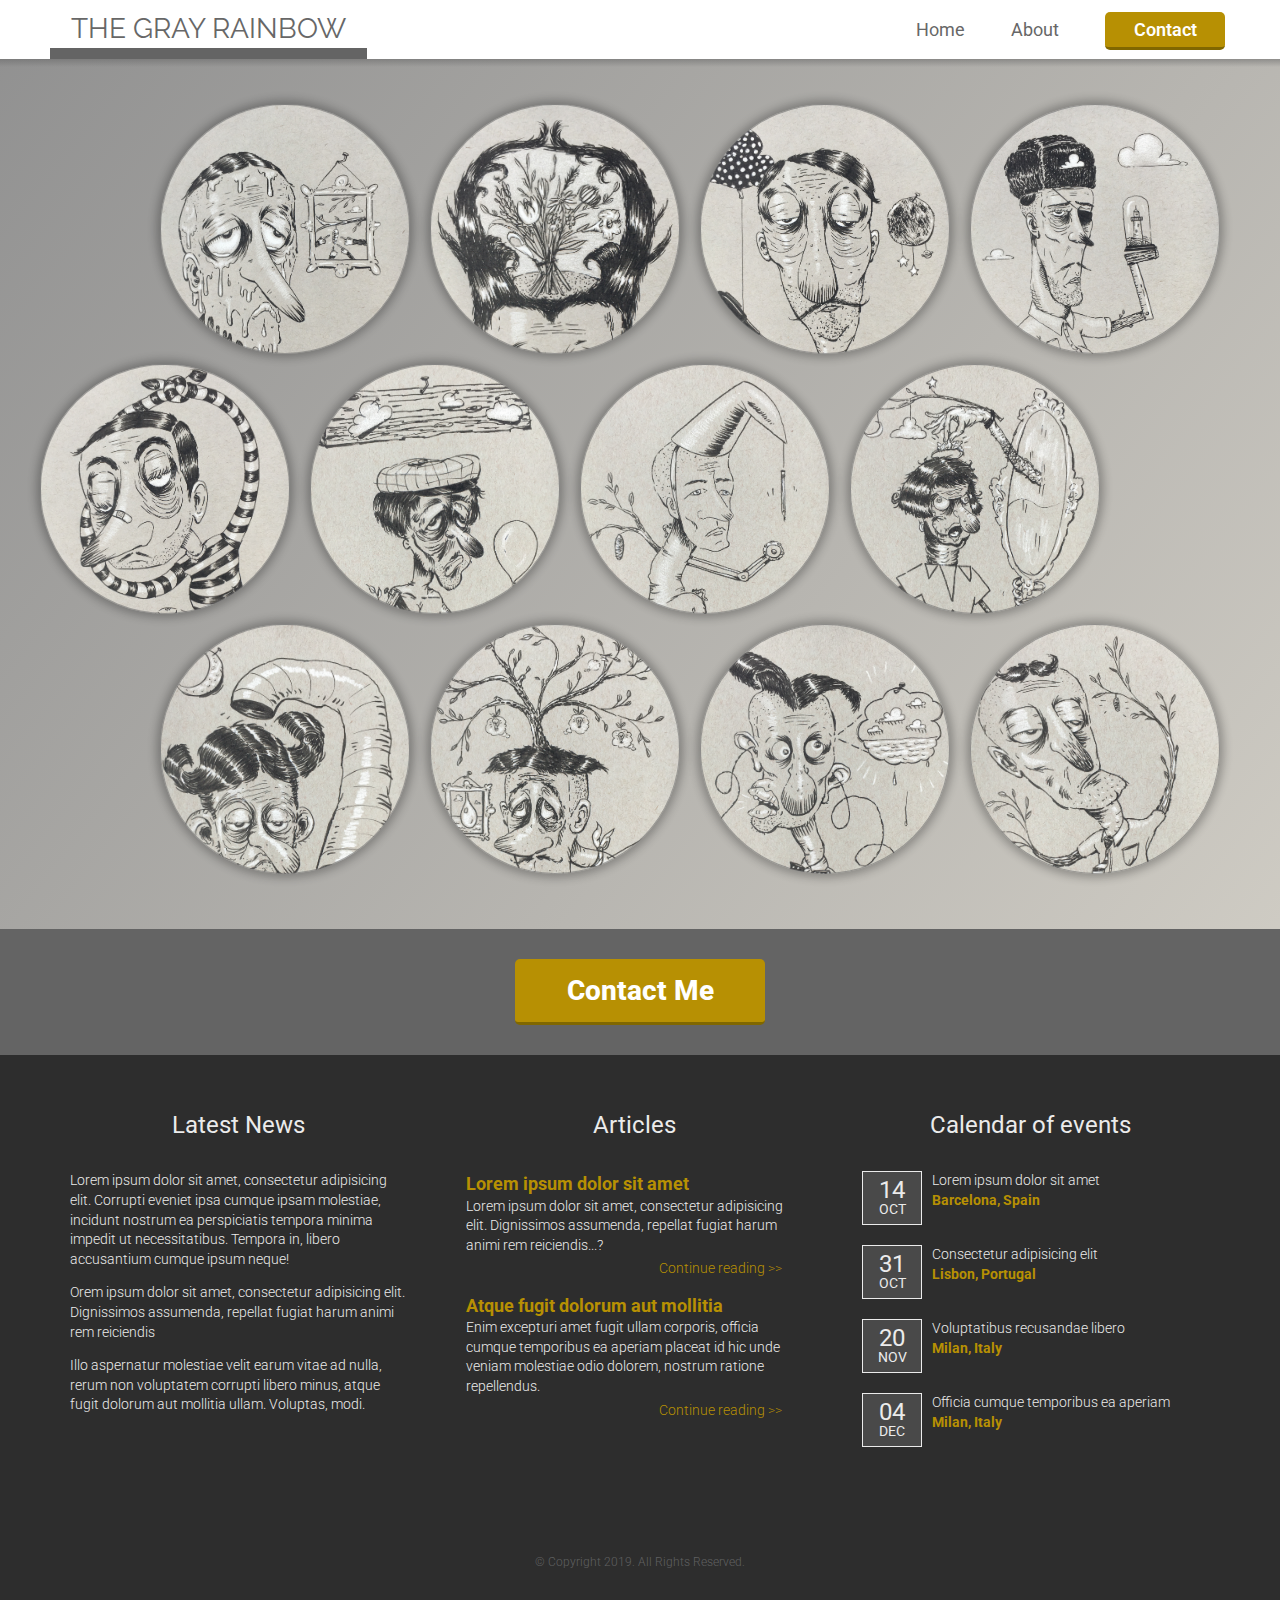
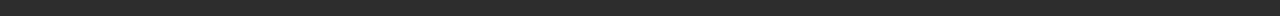
<file: index.html>
<!DOCTYPE html>
<html lang="en">

<head>
	<meta charset="utf-8">
	<meta name="description" content="Portfolio">
	<meta name="viewport" content="width=device-width,initial-scale=1">

	<title>the gray rainbow</title>
	<link href='http://fonts.googleapis.com/css?family=Open+Sans:300italic,300,600,800' rel='stylesheet' type='text/css'>

	<!-- external CSS link -->
	<link rel="stylesheet" href="css/reset.css">
	<link rel="stylesheet" href="css/normalize.css">
	<link rel="stylesheet" href="css/fresco/fresco.css">
	<link rel="stylesheet" href="css/style.css">
</head>

<body>
	<header>
		<!-- <div class="container"> -->
		<div>
			<!-- <img src="images/noun_Glasses_SiteLogo-2.png" class="logo-img" alt="Logo in the shape of a pair of eyeglasses"> -->
			<h1 class="logo"> &nbsp;&nbsp;&nbsp;THE GRAY RAINBOW&nbsp;&nbsp;&nbsp;</h1>
			<nav class="topnav">
				<ul>
					<li><a href="#">Home</a></li>
					<li><a href="about.html">About</a></li>
					<li><a href="contact.html" class="gold button-sm">Contact</a></li>
				</ul>
			</nav>
			<button id="menu">&#9776;</button>
		</div>
	</header>
	<div class="drop-shadow"></div>
	<section id="main">
		<div class="container">
			<section id="thumbnails-1" class="flex align-right">
				<a href="images/img-1.jpg" class="fresco" data-fresco-caption="Image 1" data-fresco-group="gallery">
					<div class="thumbnail margin-right-20px shadow bg-img-1">
						<div class="overlay"></div>
						<div class="overlay2">
							<div class="text">one</div>
						</div>
					</div>
				</a>
				<a href="images/img-2.jpg" class="fresco" data-fresco-caption="Image 2" data-fresco-group="gallery">
					<div class="bg-img-2 thumbnail margin-right-20px shadow ">
						<div class="overlay-reverse"></div>
						<div class="overlay3">
							<div class="text">two</div>
						</div>
					</div>
				</a>
				<a href="images/img-3.jpg" class="fresco" data-fresco-caption="Image 3" data-fresco-group="gallery">
					<div class="thumbnail margin-right-20px shadow bg-img-3">
						<div class="overlay"></div>
						<div class="overlay4">
							<div class="text">three</div>
						</div>
					</div>
				</a>
				<a href="images/img-4.jpg" class="fresco" data-fresco-caption="Image 4" data-fresco-group="gallery">
					<div class="thumbnail margin-right-20px shadow bg-img-4">
						<div class="overlay-reverse"></div>
						<div class="overlay5">
							<div class="text">four</div>
						</div>
					</div>
				</a>
			</section>
			<section id="thumbnails-2" class="flex align-left">
				<a href="images/img-5.jpg" class="fresco" data-fresco-caption="Image 5" data-fresco-group="gallery">
					<div class="thumbnail margin-right-20px shadow bg-img-5">
						<div class="overlay"></div>
						<div class="overlay6">
							<div class="text">five</div>
						</div>
					</div>
				</a>
				<a href="images/img-6.jpg" class="fresco" data-fresco-caption="Image 6" data-fresco-group="gallery">
					<div class="thumbnail margin-right-20px shadow bg-img-6">
						<div class="overlay-reverse"></div>
						<div class="overlay5">
							<div class="text">six</div>
						</div>
					</div>
				</a>
				<a href="images/img-7.jpg" class="fresco" data-fresco-caption="Image 7" data-fresco-group="gallery">
					<div class="thumbnail margin-right-20px shadow bg-img-7">
						<div class="overlay"></div>
						<div class="overlay4">
							<div class="text">seven</div>
						</div>
					</div>
				</a>
				<a href="images/img-8.jpg" class="fresco" data-fresco-caption="Image 8" data-fresco-group="gallery">
					<div class="thumbnail margin-right-20px shadow bg-img-8">
						<div class="overlay-reverse"></div>
						<div class="overlay3">
							<div class="text">eight</div>
						</div>
					</div>
				</a>
			</section>
			<section id="thumbnails-3" class="flex align-right">
				<a href="images/img-9.jpg" class="fresco" data-fresco-caption="Image 9" data-fresco-group="gallery">
					<div class="thumbnail margin-right-20px shadow bg-img-9">
						<div class="overlay"></div>
						<div class="overlay2">
							<div class="text">nine</div>
						</div>
					</div>
				</a>
				<a href="images/img-10.jpg" class="fresco" data-fresco-caption="Image 10" data-fresco-group="gallery">
					<div class="thumbnail margin-right-20px shadow bg-img-10">
						<div class="overlay-reverse"></div>
						<div class="overlay4">
							<div class="text">ten</div>
						</div>
					</div>
				</a>
				<a href="images/img-11.jpg" class="fresco" data-fresco-caption="Image 11" data-fresco-group="gallery">
					<div class="thumbnail margin-right-20px shadow bg-img-11">
						<div class="overlay"></div>
						<div class="overlay5">
							<div class="text">eleven</div>
						</div>
					</div>
				</a>
				<a href="images/img-12.jpg" class="fresco" data-fresco-caption="Image 12" data-fresco-group="gallery">
					<div class="thumbnail margin-right-20px shadow bg-img-12">
						<div class="overlay-reverse"></div>
						<div class="overlay6">
							<div class="text">twelve</div>
						</div>
					</div>
				</a>
			</section>
			<!--
			-->

		</div>
	</section>

	<aside id="bottom-cta">
		<a class="button gold" href="contact.html">Contact Me</a>
	</aside>
	<footer>
		<div class="container">
			<div>
				<h2>Latest News</h2>
				<p>Lorem ipsum dolor sit amet, consectetur adipisicing elit. Corrupti eveniet ipsa cumque ipsam molestiae, incidunt nostrum ea perspiciatis tempora minima impedit ut necessitatibus. Tempora in, libero accusantium cumque ipsum neque!</p>

				<p>Orem ipsum dolor sit amet, consectetur adipisicing elit. Dignissimos assumenda, repellat fugiat harum animi rem reiciendis</p>
				<p>Illo aspernatur molestiae velit earum vitae ad nulla, rerum non voluptatem corrupti libero minus, atque fugit dolorum aut mollitia ullam. Voluptas, modi.</p>
			</div>
			<div>
				<h2>Articles</h2>
				<p>
					<strong>Lorem ipsum dolor sit amet</strong><br>Lorem ipsum dolor sit amet, consectetur adipisicing elit. Dignissimos assumenda, repellat fugiat harum animi rem reiciendis...?</p>
				<p class="gold-txt">Continue reading >></p>

				<p>
					<strong>Atque fugit dolorum aut mollitia</strong><br>Enim excepturi amet fugit ullam corporis, officia cumque temporibus ea aperiam placeat id hic unde veniam molestiae odio dolorem, nostrum ratione repellendus.</p>
				<p class="gold-txt">Continue reading >></p>
			</div>
			<div>
				<h2>Calendar of events</h2>
				<span class="event">
					<span class="date">
						<span class="day">14</span><br>
						<span class="month">OCT</span>
					</span>
					<span>Lorem ipsum dolor sit amet<br>
						<strong>Barcelona, Spain</strong></span>
				</span>
				<span class="event">
					<span class="date">
						<span class="day">31</span><br>
						<span class="month">OCT</span>
					</span>
					<span>Consectetur adipisicing elit<br>
						<strong>Lisbon, Portugal</strong></span>
				</span>
				<span class="event">
					<span class="date">
						<span class="day">20</span><br>
						<span class="month">NOV</span>
					</span>
					<span>Voluptatibus recusandae libero<br>
						<strong>Milan, Italy</strong></span>
				</span>
				<span class="event">
					<span class="date">
						<span class="day">04</span><br>
						<span class="month">DEC</span>
					</span>
					<span>Officia cumque temporibus ea aperiam<br>
						<strong>Milan, Italy</strong></span>
				</span>

				<br>

			</div>
		</div>

		<div class="copyright">&copy; Copyright 2019. All Rights Reserved.</div>
	</footer>

	<script src="http://ajax.googleapis.com/ajax/libs/jquery/2.1.3/jquery.min.js"></script>
	<!-- <script type="text/javascript" src="http://creativecouple.github.com/jquery-timing/jquery-timing.min.js"></script> -->
	<script src="js/fresco/fresco.js"></script>
	<script src="js/index.js" charset="utf-8"></script>
</body>

</html>
</file>
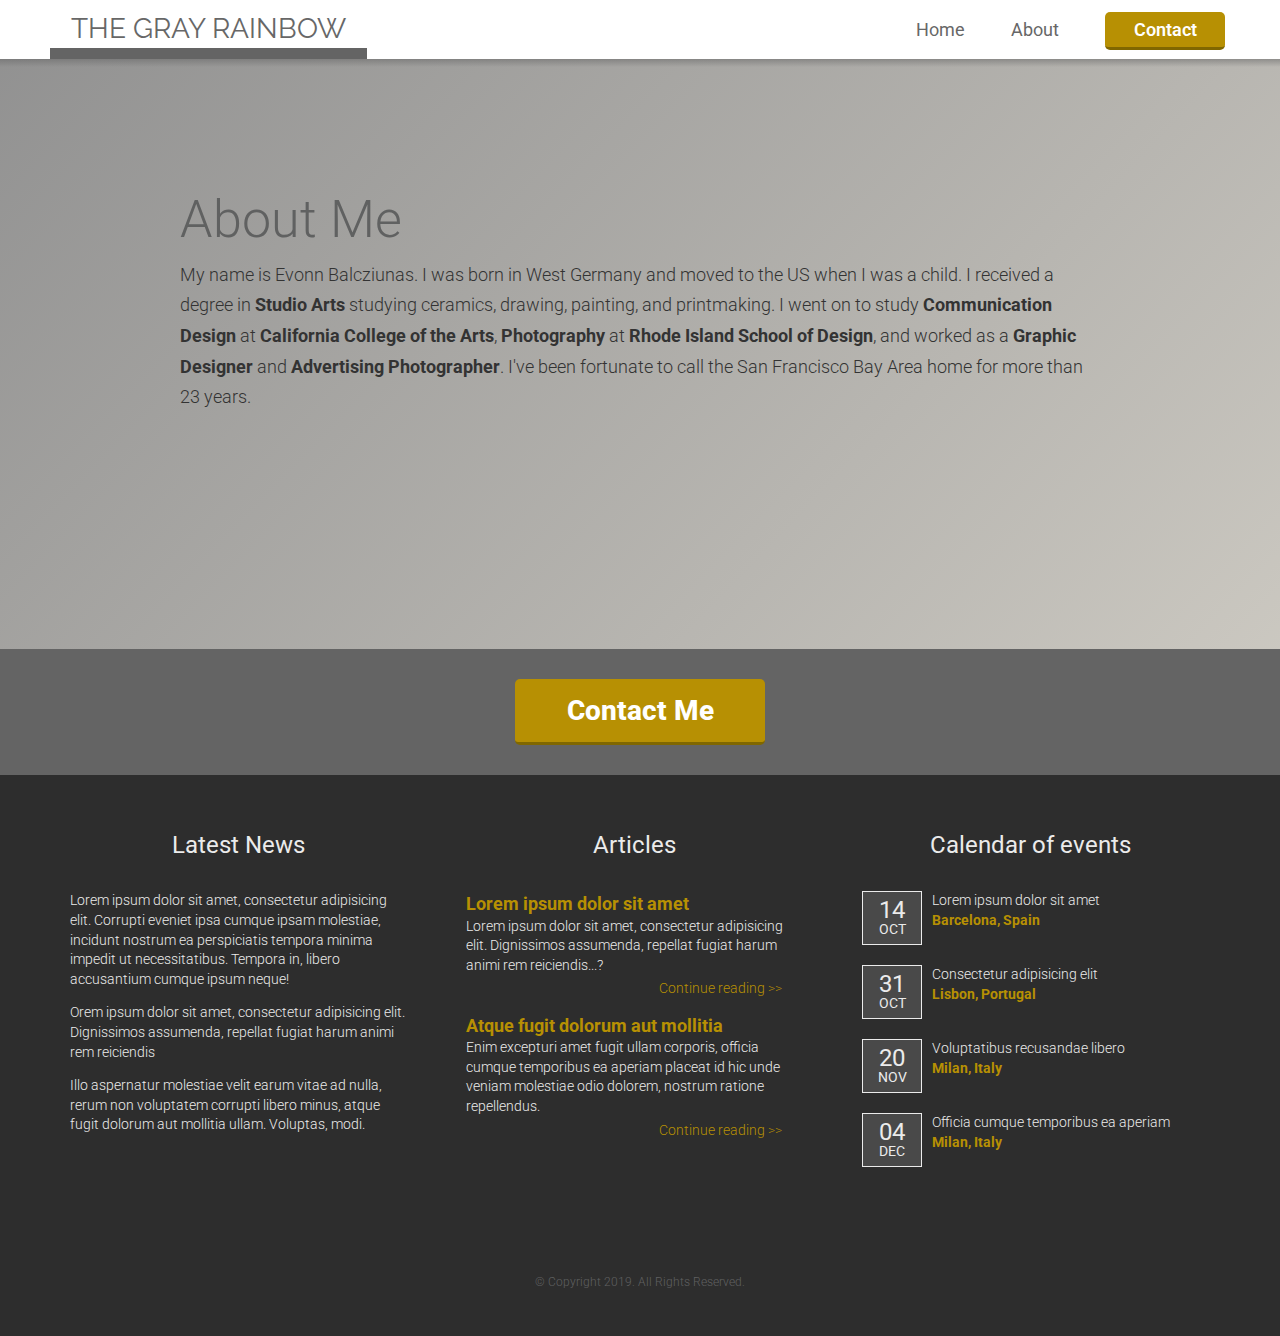
<file: about.html>
<!DOCTYPE html>
<html lang="en">

<head>
	<meta charset="utf-8">
	<meta name="description" content="Portfolio">
	<meta name="viewport" content="width=device-width,initial-scale=1">

	<title>the gray rainbow</title>
	<link href='http://fonts.googleapis.com/css?family=Open+Sans:300italic,300,600,800' rel='stylesheet' type='text/css'>

	<!-- external CSS link -->
	<link rel="stylesheet" href="css/reset.css">
	<link rel="stylesheet" href="css/normalize.css">
	<link rel="stylesheet" href="css/fresco/fresco.css">
	<link rel="stylesheet" href="css/style.css">
</head>

<body>
	<header>
		<!-- <div class="container"> -->
		<div>
			<!-- <img src="images/noun_Glasses_SiteLogo-2.png" class="logo-img" alt="Logo in the shape of a pair of eyeglasses"> -->
			<h1 class="logo"> &nbsp;&nbsp;&nbsp;THE GRAY RAINBOW&nbsp;&nbsp;&nbsp;</h1>
			<nav class="topnav">
				<ul>
					<li><a href="index.html">Home</a></li>
					<li><a href="#">About</a></li>
					<li><a href="contact.html" class="gold button-sm">Contact</a></li>
				</ul>
			</nav>
			<button id="menu">&#9776;</button>
		</div>
	</header>
	<div class="drop-shadow"></div>
	<section id="main">
		<div class="about-container">
			<h1>About Me</h1>
			<div class="about">
				<p>My name is Evonn Balcziunas. I was born in West Germany and moved to the US when I was a child. I received a degree in <strong>Studio Arts</strong> studying ceramics, drawing, painting, and printmaking. I went on to study
					<strong>Communication Design</strong> at <strong>California College of the Arts</strong>, <strong>Photography</strong> at <strong>Rhode Island School of Design</strong>, and worked as a <strong>Graphic Designer</strong> and
					<strong>Advertising
						Photographer</strong>. I've been fortunate to call the San Francisco Bay Area home for more than 23 years.</p>

				<!--<p>Lorem ipsum dolor sit amet, consectetur adipisicing elit. Consectetur minus vitae officia sapiente libero exercitationem, provident quis veniam eum fugit, voluptas, officiis recusandae aut omnis, ipsa doloribus hic.
					Necessitatibus, dolor!</p>

				<p>Lorem ipsum dolor sit amet, consectetur adipisicing elit. Alias perferendis atque voluptatibus dolor maiores, nulla distinctio explicabo quisquam molestias ab modi eligendi. Voluptatibus, repellendus, eligendi? Eius eveniet, officiis
					excepturi expedita.</p>

				<p>Lorem ipsum dolor sit amet, consectetur adipisicing elit. Nisi quibusdam ullam, quam voluptates nihil. Vero ullam, reprehenderit pariatur reiciendis libero minima! Voluptate dolores magnam nesciunt commodi error, ipsum suscipit! Corporis.
				</p> -->
			</div>
		</div>
	</section>

	<aside id="bottom-cta">
		<a class="button gold" href="contact.html">Contact Me</a>
	</aside>
	<footer>
		<div class="container">
			<div>
				<h2>Latest News</h2>
				<p>Lorem ipsum dolor sit amet, consectetur adipisicing elit. Corrupti eveniet ipsa cumque ipsam molestiae, incidunt nostrum ea perspiciatis tempora minima impedit ut necessitatibus. Tempora in, libero accusantium cumque ipsum neque!</p>

				<p>Orem ipsum dolor sit amet, consectetur adipisicing elit. Dignissimos assumenda, repellat fugiat harum animi rem reiciendis</p>
				<p>Illo aspernatur molestiae velit earum vitae ad nulla, rerum non voluptatem corrupti libero minus, atque fugit dolorum aut mollitia ullam. Voluptas, modi.</p>
			</div>
			<div>
				<h2>Articles</h2>
				<p>
					<strong>Lorem ipsum dolor sit amet</strong><br>Lorem ipsum dolor sit amet, consectetur adipisicing elit. Dignissimos assumenda, repellat fugiat harum animi rem reiciendis...?</p>
				<p class="gold-txt">Continue reading >></p>

				<p>
					<strong>Atque fugit dolorum aut mollitia</strong><br>Enim excepturi amet fugit ullam corporis, officia cumque temporibus ea aperiam placeat id hic unde veniam molestiae odio dolorem, nostrum ratione repellendus.</p>
				<p class="gold-txt">Continue reading >></p>
			</div>
			<div>
				<h2>Calendar of events</h2>
				<span class="event">
					<span class="date">
						<span class="day">14</span><br>
						<span class="month">OCT</span>
					</span>
					<span>Lorem ipsum dolor sit amet<br>
						<strong>Barcelona, Spain</strong></span>
				</span>
				<span class="event">
					<span class="date">
						<span class="day">31</span><br>
						<span class="month">OCT</span>
					</span>
					<span>Consectetur adipisicing elit<br>
						<strong>Lisbon, Portugal</strong></span>
				</span>
				<span class="event">
					<span class="date">
						<span class="day">20</span><br>
						<span class="month">NOV</span>
					</span>
					<span>Voluptatibus recusandae libero<br>
						<strong>Milan, Italy</strong></span>
				</span>
				<span class="event">
					<span class="date">
						<span class="day">04</span><br>
						<span class="month">DEC</span>
					</span>
					<span>Officia cumque temporibus ea aperiam<br>
						<strong>Milan, Italy</strong></span>
				</span>

				<br>

			</div>
		</div>

		<div class="copyright">&copy; Copyright 2019. All Rights Reserved.</div>
	</footer>

	<script src="http://ajax.googleapis.com/ajax/libs/jquery/2.1.3/jquery.min.js"></script>
	<script type="text/javascript" src="http://creativecouple.github.com/jquery-timing/jquery-timing.min.js"></script>
	<script src="js/fresco/fresco.js"></script>
	<script src="js/index.js" charset="utf-8"></script>
</body>

</html>
</file>
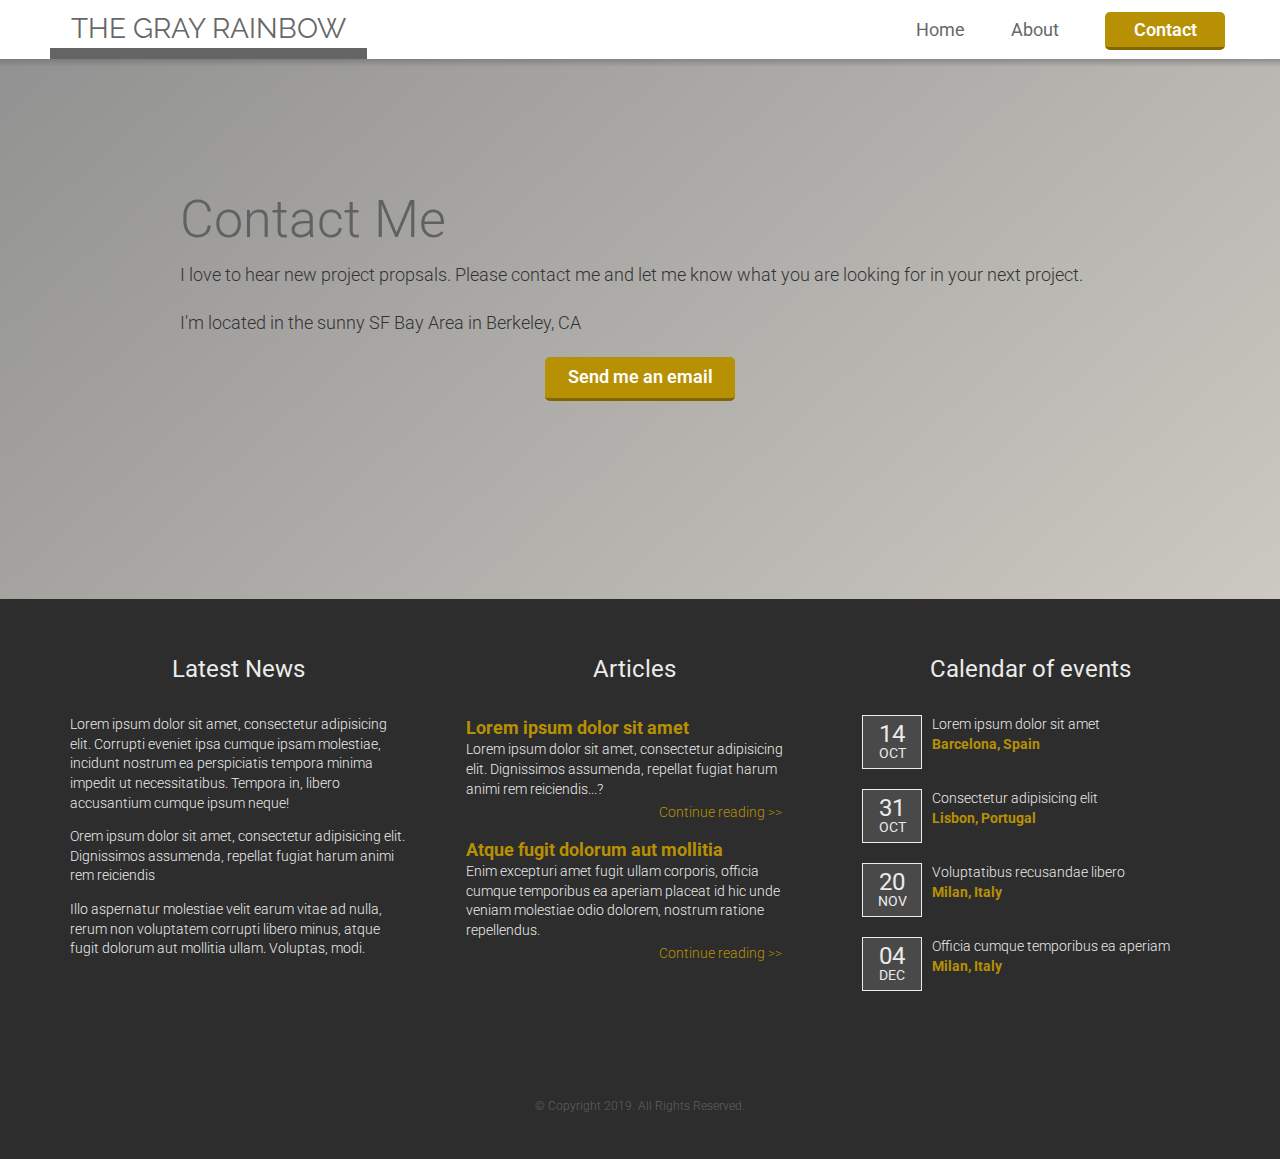
<file: contact.html>
<!DOCTYPE html>
<html lang="en">

<head>
	<meta charset="utf-8">
	<meta name="description" content="Portfolio">
	<meta name="viewport" content="width=device-width,initial-scale=1">

	<title>the gray rainbow</title>
	<link href='http://fonts.googleapis.com/css?family=Open+Sans:300italic,300,600,800' rel='stylesheet' type='text/css'>

	<!-- external CSS link -->
	<link rel="stylesheet" href="css/reset.css">
	<link rel="stylesheet" href="css/normalize.css">
	<link rel="stylesheet" href="css/fresco/fresco.css">
	<link rel="stylesheet" href="css/style.css">
</head>

<body>
	<header>
		<!-- <div class="container"> -->
		<div>
			<!-- <img src="images/noun_Glasses_SiteLogo-2.png" class="logo-img" alt="Logo in the shape of a pair of eyeglasses"> -->
			<h1 class="logo"> &nbsp;&nbsp;&nbsp;THE GRAY RAINBOW&nbsp;&nbsp;&nbsp;</h1>
			<nav class="topnav">
				<ul>
					<li><a href="index.html">Home</a></li>
					<li><a href="about.html">About</a></li>
					<li><a href="#" class="gold button-sm">Contact</a></li>
				</ul>
			</nav>
			<button id="menu">&#9776;</button>
		</div>
	</header>
	<div class="drop-shadow"></div>
	<section id="main">
		<div class="about-container">
			<h1>Contact Me</h1>
			<div class="about">
				<p>I love to hear new project propsals. Please contact me and let me know what you are looking for in your next project.</p>
				<p>I'm located in the sunny SF Bay Area in Berkeley, CA</p>
				<a class="button-sm gold" href="javascript:alert('JavaScript')" onclick="this.href=atob('bWFpbHRvOmlucXVpcmllcyU0MGJhbGN6aXVuYXMuY29t'); return true">Send me an email</a>
				<!-- FORM GOES HERE -->
				<!-- <form name="registration">
					<h1>Contact Me</h1>
					<ul>
						<li class="form-row" id="name"><label for="name">Name:</label>
							<input type="text" name="name" id="name-field" placeholder="John Doe">
						</li>
						<li class="form-row-error" id="name-msg">
							<div></div>
							<div id="name-msg-text"></div>
						</li>
						<li class="form-row">
							<label for="email">Email:</label>
							<input type="email" name="email" id="email-field" placeholder="hello@gmail.com">
						</li>
						<li class="form-row-error" id="email-msg">
							<div></div>
							<div id="email-msg-text"></div>
						</li>
						<li class="form-row">
							<label for="phone">Message:</label>
							<input type="text" name="message" id="msg-field">
						</li>
						<li class=" form-row-error" id="phone-msg">
							<div></div>
							<div id="phone-msg-text"></div>
						</li>
						<input type="submit" id="submit" class="button blue" name="submit-btn" value="Send!">
					</ul>
				</form> -->
			</div>
	</section>
	<!--
	<aside id="bottom-cta">
		<a class="button gold" href="#">Contact Me</a>
	</aside> -->
	<footer>
		<div class="container">
			<div>
				<h2>Latest News</h2>
				<p>Lorem ipsum dolor sit amet, consectetur adipisicing elit. Corrupti eveniet ipsa cumque ipsam molestiae, incidunt nostrum ea perspiciatis tempora minima impedit ut necessitatibus. Tempora in, libero accusantium cumque ipsum neque!</p>

				<p>Orem ipsum dolor sit amet, consectetur adipisicing elit. Dignissimos assumenda, repellat fugiat harum animi rem reiciendis</p>
				<p>Illo aspernatur molestiae velit earum vitae ad nulla, rerum non voluptatem corrupti libero minus, atque fugit dolorum aut mollitia ullam. Voluptas, modi.</p>
			</div>
			<div>
				<h2>Articles</h2>
				<p>
					<strong>Lorem ipsum dolor sit amet</strong><br>Lorem ipsum dolor sit amet, consectetur adipisicing elit. Dignissimos assumenda, repellat fugiat harum animi rem reiciendis...?</p>
				<p class="gold-txt">Continue reading >></p>

				<p>
					<strong>Atque fugit dolorum aut mollitia</strong><br>Enim excepturi amet fugit ullam corporis, officia cumque temporibus ea aperiam placeat id hic unde veniam molestiae odio dolorem, nostrum ratione repellendus.</p>
				<p class="gold-txt">Continue reading >></p>
			</div>
			<div>
				<h2>Calendar of events</h2>
				<span class="event">
					<span class="date">
						<span class="day">14</span><br>
						<span class="month">OCT</span>
					</span>
					<span>Lorem ipsum dolor sit amet<br>
						<strong>Barcelona, Spain</strong></span>
				</span>
				<span class="event">
					<span class="date">
						<span class="day">31</span><br>
						<span class="month">OCT</span>
					</span>
					<span>Consectetur adipisicing elit<br>
						<strong>Lisbon, Portugal</strong></span>
				</span>
				<span class="event">
					<span class="date">
						<span class="day">20</span><br>
						<span class="month">NOV</span>
					</span>
					<span>Voluptatibus recusandae libero<br>
						<strong>Milan, Italy</strong></span>
				</span>
				<span class="event">
					<span class="date">
						<span class="day">04</span><br>
						<span class="month">DEC</span>
					</span>
					<span>Officia cumque temporibus ea aperiam<br>
						<strong>Milan, Italy</strong></span>
				</span>

				<br>

			</div>
		</div>

		<div class="copyright">&copy; Copyright 2019. All Rights Reserved.</div>
	</footer>

	<script src="http://ajax.googleapis.com/ajax/libs/jquery/2.1.3/jquery.min.js"></script>
	<script type="text/javascript" src="http://creativecouple.github.com/jquery-timing/jquery-timing.min.js"></script>
	<script src="js/fresco/fresco.js"></script>
	<script src="js/index.js" charset="utf-8"></script>
</body>

</html>
</file>
<file: css/fresco/fresco.css>
/* box-sizing */
.fr-window, .fr-window [class^="fr-"],
.fr-overlay, .fr-overlay [class^="fr-"],
.fr-spinner, .fr-spinner [class^="fr-"] {
  box-sizing: border-box;
}

.fr-window {
  position: fixed;
  width: 100%;
  height: 100%;
  top: 0;
  left: 0;
  font: 13px/20px "Lucida Sans", "Lucida Sans Unicode", "Lucida Grande", Verdana, Arial, sans-serif;
  /* Chrome hack, this fixes a visual glitch when quickly toggling a video */
  transform: translateZ(0px);
}

/* z-index */
.fr-overlay { z-index:  99998; }
.fr-window {  z-index:  99999; }
.fr-spinner { z-index: 100000; }


/* overlay */
.fr-overlay {
  position: fixed;
  top: 0;
  left: 0;
  height: 100%;
  width: 100%;
}
.fr-overlay-background {
  float: left;
  width: 100%;
  height: 100%;
  background: #000;
  opacity: .9;
  filter: alpha(opacity=90);
}

.fr-overlay-ui-fullclick .fr-overlay-background {
  background: #292929;
  opacity: 1;
  filter: alpha(opacity=100);
}


/* mobile touch has position:absolute to allow zooming */
.fr-window.fr-mobile-touch,
.fr-overlay.fr-mobile-touch {
  position: absolute;
  overflow: visible;
}


/* some properties on the window are used to toggle things
 * like margin and the fullclick mode,
 * we reset those properties after measuring them
 */
.fr-measured {
  margin: 0 !important;
  min-width: 0 !important;
  min-height: 0 !important;
}

.fr-box {
  position: absolute;
  top: 0;
  left: 0;
  width: 100%;
  height: 100%;
}

.fr-pages {
  position: absolute;
  width: 100%;
  height: 100%;
  overflow: hidden;
  -webkit-user-select: none;
  -khtml-user-select: none;
  -moz-user-select: none;
  -ms-user-select: none;
  user-select: none;
}

.fr-page {
  position: absolute;
  width: 100%;
  height: 100%;
}


.fr-container {
  position: absolute;
  top: 0;
  left: 0;
  right: 0;
  bottom: 0;
  margin: 0;
  padding: 0;
  text-align: center;
}

.fr-hovering-clickable .fr-container { cursor: pointer; }


/*
   padding:
   youtube & vimeo always have buttons on the outside
   side button = 72 = 54 + (2 * 9 margin)
   close button = 48
*/
/* padding ui:inside */
.fr-ui-inside .fr-container { padding: 20px 20px; }
.fr-ui-inside.fr-no-sides .fr-container { padding: 20px; }

/* padding ui:outside */
.fr-ui-outside .fr-container { padding: 20px 82px; }
.fr-ui-outside.fr-no-sides .fr-container { padding: 20px 48px; }

/* reduce padding on smaller screens */
@media all and (max-width: 700px) and (orientation: portrait),
       all and (orientation: landscape) and (max-height: 700px) {
  /* padding ui:inside */
  .fr-ui-inside .fr-container { padding: 12px 12px; }
  .fr-ui-inside.fr-no-sides .fr-container { padding: 12px; }

  /* padding ui:outside */
  .fr-ui-outside .fr-container { padding: 12px 72px; }
  .fr-ui-outside.fr-no-sides .fr-container { padding: 12px 48px; }
}

@media all and (max-width: 500px) and (orientation: portrait),
       all and (orientation: landscape) and (max-height: 500px) {
  /* padding ui:inside */
  .fr-ui-inside .fr-container { padding: 0px 0px; }
  .fr-ui-inside.fr-no-sides .fr-container { padding: 0px; }

  /* padding ui:outside */
  .fr-ui-outside .fr-container { padding: 0px 72px; }
  .fr-ui-outside.fr-no-sides .fr-container { padding: 0px 48px; }
}

/* padding ui:fullclick */
.fr-ui-fullclick .fr-container { padding: 0; }
.fr-ui-fullclick.fr-no-sides .fr-container { padding: 0; }

/* video fullclick */
.fr-ui-fullclick.fr-type-video .fr-container { padding: 0px 62px; }
.fr-ui-fullclick.fr-no-sides.fr-type-video .fr-container { padding: 48px 0px; }

/* overflow-y should always have 0 padding top and bottom */
.fr-overflow-y .fr-container {
  padding-top: 0 !important;
  padding-bottom: 0!important;
}


.fr-content,
.fr-content-background {
  position: absolute;
  top: 50%;
  left: 50%;
  /* IE11 has a 1px blur bug on the edges of the caption (ui:inside)
     during animation with overflow:hidden */
  overflow: visible;
}

/* img/iframe/error */
.fr-content-element {
  float: left;
  width: 100%;
  height: 100%;
}

.fr-content-background {
  background: #101010;
}

.fr-info {
  position: absolute;
  top: 0;
  left: 0;
  width: 100%;
  color: #efefef;
  font-size: 13px;
  line-height: 20px;
  text-align: left;
  -webkit-text-size-adjust: none;
  text-size-adjust: none;
  -webkit-user-select: text;
  -khtml-user-select: text;
  -moz-user-select: text;
  -ms-user-select: text;
  user-select: text;
}
.fr-info-background {
  position: absolute;
  top: 0;
  left: 0;
  height: 100%;
  width: 100%;
  background: #000;
  line-height: 1%;
  filter: none;
  opacity: 1;
}
.fr-ui-inside .fr-info-background {
  filter: alpha(opacity=80);
  opacity: .8;
  zoom: 1;
}
/* ui:outside has a slightly lighter info background to break up from black page backgrounds */
.fr-ui-outside .fr-info-background { background: #0d0d0d; }


/* info at the bottom for ui:inside */
.fr-content .fr-info {
  top: auto;
  bottom: 0;
}

.fr-info-padder {
  display: block;
  overflow: hidden;
  padding: 12px;
  position: relative;
  width: auto;
}
.fr-caption {
  width: auto;
  display: inline;
}

.fr-position {
  color: #b3b3b3;
  float: right;
  line-height: 21px;
  opacity: 0.99;
  position: relative;
  text-align: right;
  margin-left: 15px;
  white-space: nowrap;
}

/* positions not within the info bar
   for ui:outside/inside */
.fr-position-outside,
.fr-position-inside {
  position: absolute;
  bottom: 0;
  right: 0;
  margin: 12px;
  width: auto;
  padding: 2px 8px;
  border-radius: 10px;
  font-size: 11px;
  line-height: 20px;
  text-shadow: 0 1px 0 rgba(0,0,0,.4);
  display: none;
  overflow: hidden;
  white-space: nowrap;
  -webkit-text-size-adjust: none;
  text-size-adjust: none;
  -webkit-user-select: text;
  -khtml-user-select: text;
  -moz-user-select: text;
  -ms-user-select: text;
  user-select: text;
}
.fr-position-inside {
  border: 0;
}

.fr-position-background {
  position: absolute;
  top: 0;
  left: 0;
  width: 100%;
  height: 100%;
  background: #0d0d0d;
  filter: alpha(opacity=80);
  opacity: .8;
  zoom: 1; /* oldIE */
}
.fr-position-text { color: #b3b3b3; }
.fr-position-outside .fr-position-text,
.fr-position-inside .fr-position-text {
  float: left;
  position: relative;
  text-shadow: 0 1px 1px rgba(0,0,0,.3);
  opacity: 1;
}

/* display it for the outside ui, hide the caption inside */
.fr-ui-outside .fr-position-outside { display: block; }
.fr-ui-outside .fr-info .fr-position { display: none; }

.fr-ui-inside.fr-no-caption .fr-position-inside { display: block; }

/* links */
.fr-info a,
.fr-info a:hover {
  color: #ccc;
  border: 0;
  background: none;
  text-decoration: underline;
}
.fr-info a:hover { color: #eee; }

/* no-caption */
.fr-ui-outside.fr-no-caption .fr-info { display: none; }
.fr-ui-inside.fr-no-caption .fr-caption { display: none; }


/* --- stroke */
.fr-stroke {
  position: absolute;
  top: 0;
  left: 0;
  width: 100%;
  height: 1px;
}
.fr-stroke-vertical { width: 1px; height: 100%; }
.fr-stroke-horizontal { padding: 0 1px; }

.fr-stroke-right { left: auto; right: 0; }
.fr-stroke-bottom { top: auto; bottom: 0; }

.fr-stroke-color {
  float: left;
  width: 100%;
  height: 100%;
  background: rgba(255,255,255,.08);
}

/* the stroke is brighter inside the info box */
.fr-info .fr-stroke-color { background: rgba(80,80,80,.3); }

/* remove the stroke when outside ui has a caption */
.fr-ui-outside.fr-has-caption .fr-content .fr-stroke-bottom { display: none; }

/* remove stroke and shadow when ui:fullclick */
.fr-ui-fullclick .fr-stroke { display: none; }
.fr-ui-fullclick .fr-content-background { box-shadow: none; }

/* the info box never bas a top stroke */
.fr-info .fr-stroke-top { display: none; }



/* < > */
.fr-side {
  position: absolute;
  top: 50%;
  width: 54px;
  height: 72px;
  margin: 0 9px;
  margin-top: -36px;
  cursor: pointer;
  -webkit-user-select: none;
  -moz-user-select: none;
  user-select: none;
  zoom: 1;
}
.fr-side-previous { left: 0; }
.fr-side-next { right: 0; left: auto; }

.fr-side-disabled { cursor: default; }
.fr-side-hidden { display: none !important; }

.fr-side-button {
  float: left;
  width: 100%;
  height: 100%;
  margin: 0;
  padding: 0;
}
.fr-side-button-background {
  position: absolute;
  top: 0;
  left: 0;
  width: 100%;
  height: 100%;
  background-color: #101010;
}
.fr-side-button-icon {
  float: left;
  position: relative;
  height: 100%;
  width: 100%;
  zoom: 1;
  background-position: 50% 50%;
  background-repeat: no-repeat;
}
/* smaller side buttons */
@media all and (max-width: 500px) and (orientation: portrait),
       all and (orientation: landscape) and (max-height: 414px) {
  .fr-side {
    width: 54px;
    height: 60px;
    margin: 0;
    margin-top: -30px;
  }
  .fr-side-button {
    width: 48px;
    height: 60px;
    margin: 0 3px;
  }
}


/* X */
.fr-close {
  position: absolute;
  width: 48px;
  height: 48px;
  top: 0;
  right: 0;
  cursor: pointer;
  -webkit-user-select: none;
  -moz-user-select: none;
  user-select: none;
}

.fr-close-background,
.fr-close-icon {
  position: absolute;
  top: 12px;
  left: 12px;
  height: 26px;
  width: 26px;
  background-position: 50% 50%;
  background-repeat: no-repeat;
}
.fr-close-background { background-color: #000; }




/* Thumbnails */
.fr-thumbnails {
  position: absolute;
  overflow: hidden;
}
.fr-thumbnails-disabled .fr-thumbnails { display: none !important; }
.fr-thumbnails-horizontal .fr-thumbnails {
  width: 100%;
  height: 12%;
  min-height: 74px;
  max-height: 160px;
  bottom: 0;
}

.fr-thumbnails-vertical .fr-thumbnails {
  height: 100%;
  width: 10%;
  min-width: 74px;
  max-width: 160px;
  left: 0;
}

.fr-thumbnails,
.fr-thumbnails * {
  -webkit-user-select: none;
  -khtml-user-select: none;
  -moz-user-select: none;
  -ms-user-select: none;
  user-select: none;
}

.fr-thumbnails-wrapper {
  position: absolute;
  top: 0;
  left: 50%;
  height: 100%;
}
.fr-thumbnails-vertical .fr-thumbnails-wrapper {
  top: 50%;
  left: 0;
}

.fr-thumbnails-slider {
  position: relative;
  width: 100%;
  height: 100%;
  float: left;
  zoom: 1;
}

.fr-thumbnails-slider-slide {
  position: absolute;
  top: 0;
  left: 0;
  height: 100%;
}

.fr-thumbnails-thumbs {
  float: left;
  height: 100%;
  overflow: hidden;
  position: relative;
  top: 0;
  left: 0;
}

.fr-thumbnails-slide {
  position: absolute;
  top: 0;
  height: 100%;
  width: 100%;
}

.fr-thumbnail-frame {
  position: absolute;
  zoom: 1;
  overflow: hidden;
}

.fr-thumbnail {
  position: absolute;
  width: 30px;
  height: 100%;
  left: 50%;
  top: 50%;
  zoom: 1;
  cursor: pointer;
  margin: 0 10px;
}
.fr-ltIE9 .fr-thumbnail * {
  overflow: hidden; /* IE6(7) */
  z-index: 1;
  zoom: 1;
}

.fr-thumbnail-wrapper {
  position: relative;
  background: #161616;
  width: 100%;
  height: 100%;
  float: left;
  overflow: hidden;
  display: inline; /* IE6(7) */
  z-index: 0; /* IE8 */
}

.fr-thumbnail-overlay { cursor: pointer; }
.fr-thumbnail-active .fr-thumbnail-overlay { cursor: default; }
.fr-thumbnail-overlay,
.fr-thumbnail-overlay-background,
.fr-thumbnail-overlay-border {
  position: absolute;
  top: 0;
  left: 0;
  width: 100%;
  height: 100%;
  border-width: 0;
  overflow: hidden;
  border-style: solid;
  border-color: transparent;
}
.fr-ltIE9 .fr-thumbnail-overlay-border { border-width: 0 !important; }
.fr-thumbnail .fr-thumbnail-image {
  position: absolute;
  filter: alpha(opacity=85);
  opacity: .85;
  max-width: none;
}
.fr-thumbnail:hover .fr-thumbnail-image,
.fr-thumbnail-active:hover .fr-thumbnail-image {
  filter: alpha(opacity=99);
  opacity: .99;
}
.fr-thumbnail-active .fr-thumbnail-image,
.fr-thumbnail-active:hover .fr-thumbnail-image {
  filter: alpha(opacity=35);
  opacity: .35;
}
.fr-thumbnail-active { cursor: default;  }

/* Thumbnails loading */
.fr-thumbnail-loading,
.fr-thumbnail-loading-background,
.fr-thumbnail-loading-icon {
  position: absolute;
  top: 0;
  left: 0;
  width: 100%;
  height: 100%;
}
.fr-thumbnail-loading-background {
  background-color: #161616;
  background-position: 50% 50%;
  background-repeat: no-repeat;
  opacity: .8;
  position: relative;
  float: left;
}
/* this element is there as an alternative to putting the loading image on the background */
.fr-thumbnail-loading-icon { display: none; }

/* error on thumbnail */
.fr-thumbnail-error .fr-thumbnail-image {
  position: absolute;
  top: 0;
  left: 0;
  width: 100%;
  height: 100%;
  background-color: #202020;
}


/* Thumbnail < > */
.fr-thumbnails-side {
  float: left;
  height: 100%;
  width: 28px;
  margin: 0 5px;
  position: relative;
  overflow: hidden;
}
.fr-thumbnails-side-previous { margin-left: 12px; }
.fr-thumbnails-side-next { margin-right: 12px; }

.fr-thumbnails-vertical .fr-thumbnails-side {
  height: 28px;
  width: 100%;
  margin: 10px 0;
}
.fr-thumbnails-vertical .fr-thumbnails-side-previous { margin-top: 20px; }
.fr-thumbnails-vertical .fr-thumbnails-side-next { margin-bottom: 20px; }

.fr-thumbnails-side-button {
  position: absolute;
  top: 50%;
  left: 50%;
  margin-top: -14px;
  margin-left: -14px;
  width: 28px;
  height: 28px;
  cursor: pointer;
}

.fr-thumbnails-side-button-background {
  position: absolute;
  top: 0;
  left: 0;
  height: 100%;
  width: 100%;
  filter: alpha(opacity=80);
  opacity: .8;
  -moz-transition: background-color .2s ease-in;
  -webkit-transition: background-color .2s ease-in;
  transition: background-color .2s ease-in;
  background-color: #333;
  cursor: pointer;
  border-radius: 4px;
}
.fr-thumbnails-side-button:hover .fr-thumbnails-side-button-background { background-color: #3b3b3b; }

.fr-thumbnails-side-button-disabled * { cursor: default; }
.fr-thumbnails-side-button-disabled:hover .fr-thumbnails-side-button-background { background-color: #333; }

.fr-thumbnails-side-button-icon {
  height: 42px;
  width: 42px;
  position: absolute;
  /*top: -7px;
  left: -7px;*/
  top: 0;
  left: 0;
  width: 100%;
  height: 100%;
}

/* vertical thumbnails */
.fr-thumbnails-vertical .fr-thumbnails-side,
.fr-thumbnails-vertical .fr-thumbnails-thumbs,
.fr-thumbnails-vertical .fr-thumbnail-frame { clear: both; }

/* ui:fullclick has a dark thumbnail background */
.fr-window-ui-fullclick .fr-thumbnails { background: #090909; }

/* put a stroke on the connecting caption*/
.fr-window-ui-fullclick.fr-thumbnails-enabled.fr-thumbnails-horizontal .fr-info .fr-stroke-bottom { display: block !important; } /*({ box-shadow: inset 0 -1px 0 rgba(255,255,255,.1); } */
.fr-window-ui-fullclick.fr-thumbnails-enabled.fr-thumbnails-vertical .fr-info .fr-stroke-left { display: block !important; }

/* thumbnail spacing  */
.fr-thumbnails-horizontal .fr-thumbnails-thumbs { padding: 12px 5px; }
.fr-thumbnails-vertical .fr-thumbnails-thumbs { padding: 5px 12px; }
.fr-thumbnails-measured .fr-thumbnails-thumbs { padding: 0 !important; }
/* horizontal */
@media all and (min-height: 700px) {
  .fr-thumbnails-horizontal .fr-thumbnails-thumbs { padding: 16px 8px; }
  .fr-thumbnails-horizontal .fr-thumbnails-side { margin: 0 8px; }
  .fr-thumbnails-horizontal .fr-thumbnails-side-previous { margin-left: 16px; }
  .fr-thumbnails-horizontal .fr-thumbnails-side-next { margin-right: 16px; }
}
@media all and (min-height: 980px) {
  .fr-thumbnails-horizontal .fr-thumbnails-thumbs { padding: 20px 10px; }
  .fr-thumbnails-horizontal .fr-thumbnails-side { margin: 0 10px; }
  .fr-thumbnails-horizontal .fr-thumbnails-side-previous { margin-left: 20px; }
  .fr-thumbnails-horizontal .fr-thumbnails-side-next { margin-right: 20px; }
}

/* vertical */
@media all and (min-width: 1200px) {
  .fr-thumbnails-vertical .fr-thumbnails-thumbs { padding: 8px 16px; }
  .fr-thumbnails-vertical .fr-thumbnails-side { margin: 0 8px; }
  .fr-thumbnails-vertical .fr-thumbnails-side-previous { margin-top: 16px; }
  .fr-thumbnails-vertical .fr-thumbnails-side-next { margin-bottom: 16px; }
}
@media all and (min-width: 1800px) {
  .fr-thumbnails-vertical .fr-thumbnails-thumbs { padding: 10px 20px; }
  .fr-thumbnails-vertical .fr-thumbnails-side { margin: 10px 0; }
  .fr-thumbnails-vertical .fr-thumbnails-side-previous { margin-top: 20px; }
  .fr-thumbnails-vertical .fr-thumbnails-side-next { margin-bottom: 20px; }
}

/* hide thumbnails on smaller screens
   the js always hides them on touch based devices
*/
@media all and (max-width: 500px) and (orientation: portrait),
       all and (orientation: landscape) and (max-height: 500px) {
  .fr-thumbnails-horizontal .fr-thumbnails { display: none !important; }
}
@media all and (max-width: 700px) and (orientation: portrait),
       all and (orientation: landscape) and (max-height: 414px) {
  .fr-thumbnails-vertical .fr-thumbnails { display: none !important; }
}


/* force fullClick: true
   and force overflow: false */
@media all and (max-width: 500px) and (orientation: portrait),
       all and (orientation: landscape) and (max-height: 414px) {
  .fr-page { min-width: 100%; } /* fullclick */
  .fr-page { min-height: 100%; } /* overflow: false */
}


/* switch between ui modes
   we force everything not in the current UI mode to hide
*/
.fr-window-ui-fullclick .fr-side-next-outside,
.fr-window-ui-fullclick .fr-side-previous-outside,
.fr-window-ui-fullclick .fr-close-outside,
.fr-window-ui-fullclick .fr-content .fr-side-next,
.fr-window-ui-fullclick .fr-content .fr-side-previous,
.fr-window-ui-fullclick .fr-content .fr-close,
.fr-window-ui-fullclick .fr-content .fr-info,

.fr-window-ui-outside .fr-side-next-fullclick,
.fr-window-ui-outside .fr-side-previous-fullclick,
.fr-window-ui-outside .fr-close-fullclick,
.fr-window-ui-outside .fr-content .fr-side-next,
.fr-window-ui-outside .fr-content .fr-side-previous,
.fr-window-ui-outside .fr-content .fr-close,
.fr-window-ui-outside .fr-content .fr-info,

.fr-window-ui-inside .fr-page > .fr-info,
.fr-window-ui-inside .fr-side-next-fullclick,
.fr-window-ui-inside .fr-side-previous-fullclick,
.fr-window-ui-inside .fr-close-fullclick,
.fr-window-ui-inside .fr-side-next-outside,
.fr-window-ui-inside .fr-side-previous-outside,
.fr-window-ui-inside .fr-close-outside {
  display: none !important;
}


/* some ui elements can be toggled on mousemove.
   filter:alpha(opacity) is bugged so we use display in oldIE
*/
.fr-toggle-ui {
  opacity: 0;
  -webkit-transition: opacity .3s;
  transition: opacity .3s;
}
.fr-visible-fullclick-ui .fr-box > .fr-toggle-ui,
.fr-visible-inside-ui .fr-ui-inside .fr-toggle-ui { opacity: 1; }

.fr-hidden-fullclick-ui .fr-box > .fr-toggle-ui,
.fr-hidden-inside-ui .fr-ui-inside .fr-toggle-ui {
  -webkit-transition: opacity .3s;
  transition: opacity .3s;
}
.fr-ltIE9.fr-hidden-fullclick-ui .fr-box > .fr-toggle-ui,
.fr-ltIE9.fr-hidden-inside-ui .fr-ui-inside .fr-toggle-ui { display: none; }

/* Spinner */
.fr-spinner {
  position: fixed;
  width: 52px;
  height: 52px;
  background: #101010;
  background: rgba(16,16,16,.85);
  border-radius: 5px;
}
.fr-spinner div {
  position: absolute;
  top: 0;
  left: 0;
  height: 64%;
  width: 64%;
  margin-left: 18%;
  margin-top: 18%;
  opacity: 1;
  -webkit-animation: fresco-12 1.2s infinite ease-in-out;
  animation:         fresco-12 1.2s infinite ease-in-out;
}

.fr-spinner div:after {
  content: '';
  position: absolute;
  top: 0;
  left: 50%;
  width: 2px;
  height: 8px;
  margin-left: -1px;
  background: #fff;
  box-shadow: 0 0 1px rgba(0,0,0,0); /* fixes rendering in Firefox */
}

.fr-spinner div.fr-spin-1 { -ms-transform: rotate(30deg); -webkit-transform: rotate(30deg); transform: rotate(30deg); -webkit-animation-delay: -1.1s; animation-delay: -1.1s; }
.fr-spinner div.fr-spin-2 { -ms-transform: rotate(60deg); -webkit-transform: rotate(60deg); transform: rotate(60deg); -webkit-animation-delay: -1.0s; animation-delay: -1.0s; }
.fr-spinner div.fr-spin-3 { -ms-transform: rotate(90deg); -webkit-transform: rotate(90deg); transform: rotate(90deg); -webkit-animation-delay: -0.9s; animation-delay: -0.9s; }
.fr-spinner div.fr-spin-4 { -ms-transform: rotate(120deg); -webkit-transform: rotate(120deg); transform: rotate(120deg); -webkit-animation-delay: -0.8s; animation-delay: -0.8s; }
.fr-spinner div.fr-spin-5 { -ms-transform: rotate(150deg); -webkit-transform: rotate(150deg); transform: rotate(150deg); -webkit-animation-delay: -0.7s; animation-delay: -0.7s; }
.fr-spinner div.fr-spin-6 { -ms-transform: rotate(180deg); -webkit-transform: rotate(180deg); transform: rotate(180deg); -webkit-animation-delay: -0.6s; animation-delay: -0.6s; }
.fr-spinner div.fr-spin-6 { -ms-transform: rotate(180deg); -webkit-transform: rotate(180deg); transform: rotate(180deg); -webkit-animation-delay: -0.6s; animation-delay: -0.6s; }
.fr-spinner div.fr-spin-7 { -ms-transform: rotate(210deg); -webkit-transform: rotate(210deg); transform: rotate(210deg); -webkit-animation-delay: -0.5s; animation-delay: -0.5s; }
.fr-spinner div.fr-spin-8 { -ms-transform: rotate(240deg); -webkit-transform: rotate(240deg); transform: rotate(240deg); -webkit-animation-delay: -0.4s; animation-delay: -0.4s; }
.fr-spinner div.fr-spin-9 { -ms-transform: rotate(270deg); -webkit-transform: rotate(270deg); transform: rotate(270deg); -webkit-animation-delay: -0.3s; animation-delay: -0.3s; }
.fr-spinner div.fr-spin-10 { -ms-transform: rotate(300deg); -webkit-transform: rotate(300deg); transform: rotate(300deg); -webkit-animation-delay: -0.2s; animation-delay: -0.2s; }
.fr-spinner div.fr-spin-11 { -ms-transform: rotate(330deg); -webkit-transform: rotate(330deg); transform: rotate(330deg); -webkit-animation-delay: -0.1s; animation-delay: -0.1s; }
.fr-spinner div.fr-spin-12 { -ms-transform: rotate(360deg); -webkit-transform: rotate(360deg); transform: rotate(360deg); -webkit-animation-delay: 0s; animation-delay: 0s; }

@-webkit-keyframes fresco-12 {
  0%   { opacity: 1; }
  100% { opacity: 0; }
}
@keyframes fresco-12 {
  0%   { opacity: 1; }
  100% { opacity: 0; }
}

/* Thumbnail spinner */
.fr-thumbnail-spinner {
  position: absolute;
  top: 50%;
  left: 50%;
  margin-top: -20px;
  margin-left: -20px;
  width: 40px;
  height: 40px;
}
.fr-thumbnail-spinner-spin {
  position: relative;
  float: left;
  margin: 8px 0 0 8px;
  text-indent: -9999em;
  border-top: 2px solid rgba(255, 255, 255, 0.2);
  border-right: 2px solid rgba(255, 255, 255, 0.2);
  border-bottom: 2px solid rgba(255, 255, 255, 0.2);
  border-left: 2px solid #fff;
  -webkit-animation: fr-thumbnail-spin 1.1s infinite linear;
  animation: fr-thumbnail-spin 1.1s infinite linear;

}
.fr-thumbnail-spinner-spin,
.fr-thumbnail-spinner-spin:after {
  border-radius: 50%;
  width: 24px;
  height: 24px;
}
@-webkit-keyframes fr-thumbnail-spin {
  0% { -webkit-transform: rotate(0deg); transform: rotate(0deg); }
  100% { -webkit-transform: rotate(360deg); transform: rotate(360deg); }
}
@keyframes fr-thumbnail-spin {
  0% { -webkit-transform: rotate(0deg); transform: rotate(0deg); }
  100% { -webkit-transform: rotate(360deg); transform: rotate(360deg); }
}


/* Error */
.fr-error {
  float: left;
  position: relative;
  background-color: #ca3434;
  width: 160px;
  height: 160px;
}

.fr-error-icon {
  position: absolute;
  width: 42px;
  height: 42px;
  top: 50%;
  left: 50%;
  margin-left: -21px;
  margin-top: -21px;
}


/* skin: 'fresco' */

/* Sprite */
.fr-window-skin-fresco .fr-side-button-icon,
.fr-window-skin-fresco .fr-close-icon,
.fr-window-skin-fresco .fr-thumbnails-side-button-icon,
.fr-window-skin-fresco .fr-error-icon {
  background-image: url('skins/fresco/sprite.svg');
}
/* fallback png sprite */
.fr-window-skin-fresco.fr-no-svg .fr-side-button-icon,
.fr-window-skin-fresco.fr-no-svg .fr-close-icon,
.fr-window-skin-fresco.fr-no-svg .fr-thumbnails-side-button-icon,
.fr-window-skin-fresco .fr-error-icon {
  background-image: url('skins/fresco/sprite.png');
}

.fr-window-skin-fresco .fr-error-icon { background-position: -160px -126px; }

.fr-window-skin-fresco .fr-content-background {
  background: #101010;
  box-shadow: 0 0 5px rgba(0,0,0,.4);
}
.fr-window-skin-fresco.fr-window-ui-fullclick .fr-content-background { box-shadow: none; }

/* thumbnail shadow */
.fr-window-skin-fresco .fr-thumbnail-wrapper { box-shadow: 0 0 3px rgba(0, 0, 0, .3); }
.fr-window-skin-fresco .fr-thumbnail-active .fr-thumbnail-wrapper { box-shadow: 0 0 1px rgba(0, 0, 0, .1); }


/* < > */
.fr-window-skin-fresco .fr-side-button-background { background-color: transparent; }
.fr-window-skin-fresco .fr-side-previous .fr-side-button-icon { background-position: -13px -14px; }
.fr-window-skin-fresco .fr-side-next .fr-side-button-icon { background-position: -93px -14px; }

.fr-window-skin-fresco .fr-side-previous:hover .fr-side-button-icon { background-position: -13px -114px; }
.fr-window-skin-fresco .fr-side-next:hover .fr-side-button-icon { background-position: -93px -114px; }

/* transition (png) */
.fr-window-skin-fresco.fr-no-svg .fr-hovering-previous .fr-side-previous .fr-side-button-icon,
.fr-window-skin-fresco.fr-no-svg.fr-mobile-touch .fr-side-previous .fr-side-button-icon { background-position: -13px -114px; }
.fr-window-skin-fresco.fr-no-svg .fr-hovering-next .fr-side-next .fr-side-button-icon,
.fr-window-skin-fresco.fr-no-svg.fr-mobile-touch .fr-side-next .fr-side-button-icon { background-position: -93px -114px; }

/* disabled state (png) */
.fr-window-skin-fresco.fr-no-svg .fr-side-previous.fr-side-disabled .fr-side-button-icon,
.fr-window-skin-fresco.fr-no-svg .fr-hovering-previous .fr-side-previous.fr-side-disabled .fr-side-button-icon,
.fr-window-skin-fresco.fr-no-svg .fr-side-previous.fr-side-disabled:hover .fr-side-button-icon { background-position: -13px -214px; }
.fr-window-skin-fresco.fr-no-svg .fr-side-next.fr-side-disabled .fr-side-button-icon,
.fr-window-skin-fresco.fr-no-svg .fr-hovering-next .fr-side-next.fr-side-disabled .fr-side-button-icon,
.fr-window-skin-fresco.fr-no-svg .fr-side-next.fr-side-disabled:hover .fr-side-button-icon { background-position: -93px -214px; }

/* transition (svg) */
.fr-window-skin-fresco.fr-svg .fr-side-previous .fr-side-button-icon { background-position: -13px -114px; }
.fr-window-skin-fresco.fr-svg .fr-side-next .fr-side-button-icon { background-position: -93px -114px; }
.fr-window-skin-fresco.fr-svg .fr-side-button-icon { opacity: .5; }

.fr-window-skin-fresco.fr-svg .fr-side:hover .fr-side-button-icon,
.fr-window-skin-fresco.fr-svg .fr-hovering-previous .fr-side-previous .fr-side-button-icon,
.fr-window-skin-fresco.fr-svg .fr-hovering-next .fr-side-next .fr-side-button-icon { opacity: 1; }

.fr-window-skin-fresco.fr-svg.fr-mobile-touch .fr-side .fr-side-button-icon { opacity: .8; }  /* touch always active but at lower opacity */

/* disabled (svg) */
.fr-window-skin-fresco.fr-svg .fr-side-disabled .fr-side-button-icon,
.fr-window-skin-fresco.fr-svg .fr-hovering-previous .fr-side-disabled .fr-side-button-icon,
.fr-window-skin-fresco.fr-svg .fr-hovering-next .fr-side-disabled .fr-side-button-icon,
.fr-window-skin-fresco.fr-svg .fr-side-disabled:hover .fr-side-button-icon,
.fr-window-skin-fresco.fr-svg.fr-mobile-touch .fr-side-disabled .fr-side-button-icon { opacity: .2; } /* TODO: make sure this works */

/* hide for ui:inside/fullclick, only for the image type */
.fr-window-skin-fresco.fr-window-ui-inside .fr-type-image .fr-side-disabled .fr-side-button-icon,
.fr-window-skin-fresco.fr-window-ui-fullclick.fr-showing-type-image .fr-side-disabled .fr-side-button-icon { background-image: none; }

/* < > responsive */
@media all and (max-width: 500px) and (orientation: portrait),
       all and (orientation: landscape) and (max-height: 414px) {
  .fr-window-skin-fresco .fr-side-previous .fr-side-button-icon { background-position: 0px -300px; }
  .fr-window-skin-fresco .fr-side-next .fr-side-button-icon { background-position: -48px -300px; }

  .fr-window-skin-fresco .fr-side-previous:hover .fr-side-button-icon { background-position: 0px -360px; }
  .fr-window-skin-fresco .fr-side-next:hover .fr-side-button-icon { background-position: -48px -360px; }

  /* transition (png) */
  .fr-window-skin-fresco.fr-no-svg .fr-hovering-previous .fr-side-previous .fr-side-button-icon,
  .fr-window-skin-fresco.fr-no-svg.fr-mobile-touch .fr-side-previous .fr-side-button-icon { background-position: 0px -360px; }
  .fr-window-skin-fresco.fr-no-svg .fr-hovering-next .fr-side-next .fr-side-button-icon,
  .fr-window-skin-fresco.fr-no-svg.fr-mobile-touch .fr-side-next .fr-side-button-icon { background-position: -48px -360px; }

  /* transition (svg) */
  .fr-window-skin-fresco.fr-svg .fr-side-previous .fr-side-button-icon { background-position: 0px -360px; }
  .fr-window-skin-fresco.fr-svg .fr-side-next .fr-side-button-icon { background-position: -48px -360px; }

  /* disabled state (png) */
  .fr-window-skin-fresco.fr-no-svg .fr-side-previous.fr-side-disabled .fr-side-button-icon,
  .fr-window-skin-fresco.fr-no-svg .fr-hovering-previous .fr-side-previous.fr-side-disabled .fr-side-button-icon,
  .fr-window-skin-fresco.fr-no-svg .fr-side-previous.fr-side-disabled:hover .fr-side-button-icon { background-position: 0px -420px; }

  .fr-window-skin-fresco.fr-no-svg .fr-side-next.fr-side-disabled .fr-side-button-icon,
  .fr-window-skin-fresco.fr-no-svg .fr-hovering-next .fr-side-next.fr-side-disabled .fr-side-button-icon,
  .fr-window-skin-fresco.fr-no-svg .fr-side-next.fr-side-disabled:hover .fr-side-button-icon { background-position: -48px -420px; }
}

/* X */
/* colors */
.fr-window-skin-fresco.fr-window-ui-outside .fr-close-background { background-color: #363636; }
.fr-window-skin-fresco.fr-window-ui-outside .fr-close:hover .fr-close-background { background-color: #434343; }

.fr-window-skin-fresco.fr-window-ui-inside .fr-close-background,
.fr-window-skin-fresco.fr-window-ui-fullclick .fr-close-background { background-color: #131313; filter: alpha(opacity=80); opacity: .8; }
.fr-window-skin-fresco.fr-window-ui-inside .fr-close:hover .fr-close-background,
.fr-window-skin-fresco.fr-window-ui-fullclick .fr-close:hover .fr-close-background { background-color: #191919; }

/* - image */
.fr-window-skin-fresco .fr-close .fr-close-icon { background-position: -168px -8px;}
.fr-window-skin-fresco .fr-close:hover .fr-close-icon { background-position: -210px -8px; }

/* - transition */
.fr-window-skin-fresco.fr-svg .fr-close .fr-close-icon {
  background-position: -210px -8px;
  opacity: .8;
}
.fr-window-skin-fresco .fr-close:hover .fr-close-icon { opacity: 1; }
/* iOS 8.4.1 bug: when opacity changes it'll require 2 taps
   force a single opacity to fix this
*/
.fr-window-skin-fresco.fr-svg.fr-mobile-touch .fr-close .fr-close-icon,
.fr-window-skin-fresco.fr-mobile-touch .fr-close:hover .fr-close-icon { opacity: 1; }

/* Thumbnails */
.fr-window-skin-fresco .fr-thumbnail-wrapper {
  border-color: transparent;
  border-style: solid;
  border-width: 0;
}
.fr-window-skin-fresco .fr-thumbnail-wrapper { box-shadow: 0 0 3px rgba(0, 0, 0, .3); }
.fr-window-skin-fresco .fr-thumbnail-active .fr-thumbnail-wrapper { box-shadow: 0 0 1px rgba(0, 0, 0, .1); }
.fr-window-skin-fresco .fr-thumbnail-wrapper {
  box-shadow: 0 -1px 4px rgba(0, 0, 0, .3);
}
.fr-window-skin-fresco .fr-thumbnail-overlay-border {
  border-width: 1px;
  border-color: rgba(255, 255, 255, .08); /* should remain rgba */
}
/* no inner border on active thumbnail */
.fr-window-skin-fresco .fr-thumbnail-active .fr-thumbnail-overlay-border,
.fr-window-skin-fresco .fr-thumbnail-active:hover .fr-thumbnail-overlay-border { border: 0px; }

/* Thumbnails < > */
.fr-window-skin-fresco .fr-thumbnails-side-previous .fr-thumbnails-side-button-icon { background-position: -167px -49px;}
.fr-window-skin-fresco .fr-thumbnails-side-previous:hover .fr-thumbnails-side-button-icon { background-position: -209px -49px; }
.fr-window-skin-fresco .fr-thumbnails-side-next .fr-thumbnails-side-button-icon { background-position: -167px -91px;}
.fr-window-skin-fresco .fr-thumbnails-side-next:hover .fr-thumbnails-side-button-icon { background-position: -209px -91px; }
/* vertical ^ (up/down) adjustments */
.fr-window-skin-fresco.fr-thumbnails-vertical .fr-thumbnails-side-previous .fr-thumbnails-side-button-icon { background-position: -293px -49px;}
.fr-window-skin-fresco.fr-thumbnails-vertical .fr-thumbnails-side-previous:hover .fr-thumbnails-side-button-icon { background-position: -335px -49px; }
.fr-window-skin-fresco.fr-thumbnails-vertical .fr-thumbnails-side-next .fr-thumbnails-side-button-icon { background-position: -293px -91px;}
.fr-window-skin-fresco.fr-thumbnails-vertical .fr-thumbnails-side-next:hover .fr-thumbnails-side-button-icon { background-position: -335px -91px; }

/* Thumbnails < > transition */
.fr-window-skin-fresco.fr-svg .fr-thumbnails-side .fr-thumbnails-side-button-icon {
  -moz-transition: opacity .2s ease-in;
  -webkit-transition: opacity .2s ease-in;
  transition: opacity .2s ease-in;
  opacity: .8;
}
.fr-window-skin-fresco.fr-svg .fr-thumbnails-side-previous .fr-thumbnails-side-button-icon,
.fr-window-skin-fresco.fr-svg .fr-thumbnails-side-previous .fr-thumbnails-side-button-disabled { background-position: -167px -49px; }
.fr-window-skin-fresco.fr-svg .fr-thumbnails-side-next .fr-thumbnails-side-button-icon,
.fr-window-skin-fresco.fr-svg .fr-thumbnails-side-next .fr-thumbnails-side-button-disabled { background-position: -209px -91px; }
.fr-window-skin-fresco.fr-svg .fr-thumbnails-side:hover .fr-thumbnails-side-button-icon { opacity: 1; }
/* vertical ^ (up/down) adjustments */
.fr-window-skin-fresco.fr-svg.fr-thumbnails-vertical .fr-thumbnails-side-previous .fr-thumbnails-side-button-icon,
.fr-window-skin-fresco.fr-svg.fr-thumbnails-vertical .fr-thumbnails-side-previous .fr-thumbnails-side-button-disabled { background-position: -293px -49px; }
.fr-window-skin-fresco.fr-svg.fr-thumbnails-vertical .fr-thumbnails-side-next .fr-thumbnails-side-button-icon,
.fr-window-skin-fresco.fr-svg.fr-thumbnails-vertical .fr-thumbnails-side-next .fr-thumbnails-side-button-disabled { background-position: -335px -91px; }

/* lower opacity on disabled states */
.fr-window-skin-fresco.fr-svg .fr-thumbnails-side .fr-thumbnails-side-button-disabled,
.fr-window-skin-fresco.fr-svg .fr-thumbnails-side:hover .fr-thumbnails-side-button-disabled { opacity: .5; }

/* lower opacity IE < 9 using images */
.fr-window-skin-fresco.fr-no-svg .fr-thumbnails-side-previous .fr-thumbnails-side-button-disabled .fr-thumbnails-side-button-icon,
.fr-window-skin-fresco.fr-no-svg .fr-thumbnails-side-previous:hover .fr-thumbnails-side-button-disabled .fr-thumbnails-side-button-icon {
  background-position: -251px -49px;
}
.fr-window-skin-fresco.fr-no-svg .fr-thumbnails-side-next .fr-thumbnails-side-button-disabled .fr-thumbnails-side-button-icon,
.fr-window-skin-fresco.fr-no-svg .fr-thumbnails-side-next:hover .fr-thumbnails-side-button-disabled .fr-thumbnails-side-button-icon {
  background-position: -251px -91px;
}
.fr-window-skin-fresco.fr-no-svg .fr-thumbnails-side .fr-thumbnails-side-button-disabled .fr-thumbnails-side-button-background,
.fr-window-skin-fresco.fr-no-svg .fr-thumbnails-side:hover .fr-thumbnails-side-button-disabled .fr-thumbnails-side-button-background {
  filter: alpha(opacity=50);
}
/* vertical ^ (up/down) adjustments */
.fr-window-skin-fresco.fr-no-svg.fr-thumbnails-vertical .fr-thumbnails-side-previous .fr-thumbnails-side-button-disabled .fr-thumbnails-side-button-icon,
.fr-window-skin-fresco.fr-no-svg.fr-thumbnails-vertical .fr-thumbnails-side-previous:hover .fr-thumbnails-side-button-disabled .fr-thumbnails-side-button-icon {
  background-position: -377px -49px;
}
.fr-window-skin-fresco.fr-no-svg.fr-thumbnails-vertical .fr-thumbnails-side-next .fr-thumbnails-side-button-disabled .fr-thumbnails-side-button-icon,
.fr-window-skin-fresco.fr-no-svg.fr-thumbnails-vertical .fr-thumbnails-side-next:hover .fr-thumbnails-side-button-disabled .fr-thumbnails-side-button-icon {
  background-position: -377px -91px;
}
</file>
<file: css/style.css>
@import url('https://fonts.googleapis.com/css?family=Raleway:300,400,500|Roboto:300,400,600&display=swap');

:root {
  --lt-gray-color: #676767;
  /* --gold-color: rgb(196, 164, 49); */
  --gold-color: rgb(183, 144, 3);
}

/* Box Model Hack */
* {
  -moz-box-sizing: border-box;
  /* Firexfox */
  -webkit-box-sizing: border-box;
  /* Safari/Chrome/iOS/Android */
  box-sizing: border-box;
  /* IE */
}

/* Clear fix hack */
.clearfix:after {
  content: ".";
  display: block;
  clear: both;
  visibility: hidden;
  line-height: 0;
  height: 0;
}

.clear {
  clear: both;
}

.alignright {
  float: right;
  padding: 0 0 10px 10px;
  /* note the padding around a right floated image */
}

.alignleft {
  float: left;
  padding: 0 10px 10px 0;
  /* note the padding around a left floated image */
}

/******************************************
/* BASE STYLES
/*******************************************/
body {
  font-size: 26px;
  line-height: 1.4;
  color: #606161;
  font-family: 'Roboto', Helvetica, Arial, sans-serif;
  font-weight: 300;
  background-image: linear-gradient(to bottom right, rgb(144, 144, 144), rgb(223, 219, 209));
  /* background-color: rgb(223, 219, 209); */
}

a {
  text-decoration: none;
}

/******************************************
/* LAYOUT
/*******************************************/
/* Center the container */
.container {
  display: flex;
  width: 1200px;
  margin: 0 auto;
  flex-direction: row;
  flex-wrap: wrap;
}

.about-container {
  min-height: 500px;
  padding: 50px 20px;
  width: 960px;
  margin: 0 auto;
}

.about {
  font-size: 18px;
  line-height: 1.7;
  color: #333;
}

.about a.button-sm {
  width: 190px;
}

.logo {
  font-size: 28px;
  font-family: 'Raleway', sans-serif;
  font-weight: 400;
  margin-top: 5px;
}

.logo-img {
  margin-top: 10px;
  margin-right: 20px;
  float: left;
  width: 80px;
  opacity: 0.8;
}

h1 {
  margin-bottom: -15px;
}

header {
  background-color: #fff;
  padding: 4px 50px;
  overflow: hidden;
}

header .logo {
  color: var(--lt-gray-color);
  float: left;
  border-bottom: 12px solid rgb(100, 100, 100);
}

header nav {
  float: right;
}

header nav a {
  font-size: 18px;
  font-weight: 400;
}

header nav ul {
  margin: 5px;
}

header nav ul li {
  display: inline-block;
  margin: 0 0 0 40px;
  font-size: 24px;
}

header nav ul li a {
  color: var(--lt-gray-color);
}

#menu {
  display: none;
}

.drop-shadow {
  background-image: linear-gradient(180deg, rgba(101, 101, 101, 0.5), rgba(255, 255, 255, 0));
  height: 8px;
  margin: 0 auto;
}

#main {
  margin-top: 32px;
}

h2 {
  font-weight: 400;
  font-size: 24px;
  line-height: 1.3;
  margin-bottom: 30px;
  color: #ebebeb;
}

h2 a {
  color: #043049;
}

.button {
  border-radius: 5px;
  font-weight: 800;
  padding: 12px 0;
  width: 250px;
  font-size: 28px;
  text-align: center;
  display: block;
  margin: 0 auto;
  border-bottom: 3px solid rgb(128, 103, 0);
}

.button-sm {
  border-radius: 5px;
  font-weight: 600;
  padding: 5px 0;
  width: 120px;
  text-align: center;
  display: block;
  margin: 0 auto;
  border-bottom: 3px solid rgb(128, 103, 0);
}

.gold {
  background: var(--gold-color);
  color: #fff;
}

.gold-txt {
  color: var(--gold-color);
}

#bottom-cta {
  background: rgb(100, 100, 100);
  padding: 30px;
  text-align: center;
  margin-top: 50px;
}

footer {
  background-color: rgb(45, 45, 45);
  padding: 35px 0 45px;
  text-align: center;
  height: auto;
}

footer .logo {
  color: #f9e42e;
  margin-bottom: 68px;
}

footer ul li {
  display: inline-block;
  list-style: none;
  text-align: left;
  /* margin: 0 26px 75px; */
  font-size: 16px;
  color: #EBEBEB;
}

footer p {
  text-align: left;
  padding: 0 30px;
  font-size: 14px;
  color: #EBEBEB;
}

footer .container div {
  width: 33%;
}

.copyright {
  text-align: center;
  font-size: 12px;
  margin-top: 50px;
  color: rgba(33, 33, 316 0.9) !important;
}

.hide {
  display: none;
}

/******************************************
/* ADDITIONAL STYLES
/*******************************************/
.flex {
  display: flex;
  /* align-items: stretch; */
  flex-direction: row;
  align-items: center;
  height: 260px;
}

.align-left {
  justify-content: flex-start;
}

.align-right {
  justify-content: flex-end;
}

.align-left img {
  margin-left: 20px;
}

.align-right img {
  margin-right: 20px;
}

.margin-right-20px {
  margin-right: 20px;
}

.thumbnail {
  position: relative;
  width: 250px;
  height: 250px;
  border-radius: 50%;
  border: 1px solid rgba(111, 111, 111, 0.6);
  /* box-shadow: 0px 0px 46px 20px rgba(64, 64, 64, 0.9) inset; */
  background-size: cover;
  background-repeat: no-repeat;
  overflow: hidden;
}

.bg-img-1 {
  background-image: url('../images/img-1.jpg');
}

.bg-img-2 {
  background-image: url('../images/img-2.jpg');
}

.bg-img-3 {
  background-image: url('../images/img-3.jpg');
}

.bg-img-4 {
  background-image: url('../images/img-4.jpg');
}

.bg-img-5 {
  background-image: url('../images/img-5.jpg');
}

.bg-img-6 {
  background-image: url('../images/img-6.jpg');
}

.bg-img-7 {
  background-image: url('../images/img-7.jpg');
}

.bg-img-8 {
  background-image: url('../images/img-8.jpg');
}

.bg-img-9 {
  background-image: url('../images/img-9.jpg');
}

.bg-img-10 {
  background-image: url('../images/img-10.jpg');
}

.bg-img-11 {
  background-image: url('../images/img-11.jpg');
}

.bg-img-12 {
  background-image: url('../images/img-12.jpg');
}

.overlay {
  opacity: 0;
  transition: opacity .5s;
  position: absolute;
  bottom: 0;
  left: 100%;
  right: 0;
  overflow: hidden;
  width: 100%;
  left: 0;
  height: 100%;
  transition: .5s ease;
  background: repeating-linear-gradient(45deg,
      rgba(255, 255, 255, 0.4),
      rgba(255, 255, 255, 0.4) 20px,
      rgba(24, 24, 24, 0.4) 20px,
      rgba(24, 24, 24, 0.4) 40px);
  -webkit-animation-name: spin;
  -webkit-animation-duration: 28000ms;
  -webkit-animation-iteration-count: infinite;
  -webkit-animation-timing-function: linear;
  -moz-animation-name: spin;
  -moz-animation-duration: 28000ms;
  -moz-animation-iteration-count: infinite;
  -moz-animation-timing-function: linear;
  -ms-animation-name: spin;
  -ms-animation-duration: 28000ms;
  -ms-animation-iteration-count: infinite;
  -ms-animation-timing-function: linear;
  animation-name: spin;
  animation-duration: 28000ms;
  animation-iteration-count: infinite;
  animation-timing-function: linear;
}

.overlay-reverse {
  opacity: 0;
  transition: opacity .5s;
  position: absolute;
  bottom: 0;
  left: 100%;
  right: 0;
  overflow: hidden;
  width: 100%;
  left: 0;
  height: 100%;
  transition: .5s ease;
  background: repeating-linear-gradient(45deg,
      rgba(255, 255, 255, 0.4),
      rgba(255, 255, 255, 0.4) 20px,
      rgba(24, 24, 24, 0.4) 20px,
      rgba(24, 24, 24, 0.4) 40px);
  -webkit-animation-name: spin;
  -reverse -webkit-animation-duration: 28000ms;
  -webkit-animation-iteration-count: infinite;
  -webkit-animation-timing-function: linear;
  -moz-animation-name: spin-reverse;
  -moz-animation-duration: 28000ms;
  -moz-animation-iteration-count: infinite;
  -moz-animation-timing-function: linear;
  -ms-animation-name: spin-reverse;
  -ms-animation-duration: 28000ms;
  -ms-animation-iteration-count: infinite;
  -ms-animation-timing-function: linear;
  animation-name: spin-reverse;
  animation-duration: 28000ms;
  animation-iteration-count: infinite;
  animation-timing-function: linear;
}

.overlay2 {
  position: absolute;
  bottom: 0;
  left: 0;
  right: 0;
  overflow: hidden;
  width: 100%;
  opacity: 0;
  transition: opacity .5s;
  height: 100%;
  background: repeating-radial-gradient(rgba(0, 0, 0, 0.31), rgba(0, 0, 0, 0.51) 22px, rgba(255, 255, 255, 0.3) 22px, rgba(255, 255, 255, 0.3) 30px);
}

.overlay3 {
  position: absolute;
  bottom: 0;
  left: 0;
  right: 0;
  overflow: hidden;
  width: 100%;
  opacity: 0;
  transition: opacity .5s;
  height: 100%;
  transition: .2s ease-in;
  background: repeating-radial-gradient(rgba(0, 0, 0, 0.31), rgba(0, 0, 0, 0.51) 5px, rgba(255, 255, 255, 0.3) 5px, rgba(255, 255, 255, 0.3) 10px);
}

.overlay4 {
  position: absolute;
  bottom: 0;
  left: 0;
  right: 0;
  overflow: hidden;
  width: 100%;
  opacity: 0;
  transition: opacity .5s;
  height: 100%;
  transition: .2s ease-in;
  background: repeating-radial-gradient(rgba(0, 0, 0, 0.31), rgba(0, 0, 0, 0.51) 13px, rgba(255, 255, 255, 0.3) 3px, rgba(255, 255, 255, 0.3) 40px);
}

.overlay5 {
  position: absolute;
  bottom: 0;
  left: 0;
  right: 0;
  overflow: hidden;
  width: 100%;
  opacity: 0;
  transition: opacity .5s;
  height: 100%;
  transition: .2s ease-in;
  background: repeating-radial-gradient(rgba(0, 0, 0, 0.31), rgba(0, 0, 0, 0.51) 13px, rgba(255, 255, 255, 0.3) 13px, rgba(255, 255, 255, 0.3) 25px);
}

.overlay6 {
  position: absolute;
  bottom: 0;
  left: 0;
  right: 0;
  overflow: hidden;
  width: 100%;
  opacity: 0;
  transition: opacity .5s;
  height: 100%;
  transition: .2s ease-in;
  background: repeating-radial-gradient(rgba(0, 0, 0, 0.31), rgba(0, 0, 0, 0.51) 14px, rgba(255, 255, 255, 0.3) 14px, rgba(255, 255, 255, 0.3) 18px);
}

.thumbnail:hover [class^='overlay'] {
  opacity: 1;
}

.shadow {
  box-shadow: 0px 0px 8px 4px rgba(22, 22, 22, 0.3);
}

.text {
  color: white;
  background-color: rgba(0, 0, 0, 0.5);
  text-align: center;
  width: 100%;
  font-size: 32px;
  position: absolute;
  top: 65%;
  left: 50%;
  -webkit-transform: translate(-50%, -50%);
  -ms-transform: translate(-50%, -50%);
  transform: translate(-50%, -50%);
  white-space: nowrap;
}

section[id^=thumbnails] {
  width: 100%;
}

footer span {
  text-align: left;
}

footer div.container div {
  width: 33%;
}

.date {
  line-height: 16px;
  border: 1px solid #EBEBEB;
  display: inline-block;
  width: 60px;
  height: 54px;
  margin-right: 10px;
  margin-bottom: 20px;
  text-align: center;
  padding-top: 10px;
  background-color: rgba(77, 77, 77, 0.9);
}

.date:hover {
  background-color: rgba(33, 33, 33, 0.9);
}

.event {
  width: 100%;
  display: flex;
  padding: 0 30px;
  font-size: 14px;
  color: #EBEBEB;
}

span.event {
  width: 100%;
}

.day {
  font-size: 24px;
  font-weight: 400;
}

.month {
  /* margin-top: -10px; */
  font-family: 'Roboto', sans-serif;
  font-size: 14px;
  font-weight: 400;
}

strong {
  color: var(--gold-color);
}

p>strong {
  font-size: 18px;
}

.about p>strong {
  font-size: 18px;
  color: #333;
}

p.gold-txt {
  margin-top: -10px;
  margin-right: 20px;
  text-align: right;
}

@-ms-keyframes spin {
  from {
    -ms-transform: rotate(0deg);
  }

  to {
    -ms-transform: rotate(360deg);
  }
}

@-moz-keyframes spin {
  from {
    -moz-transform: rotate(0deg);
  }

  to {
    -moz-transform: rotate(360deg);
  }
}

@-webkit-keyframes spin {
  from {
    -webkit-transform: rotate(0deg);
  }

  to {
    -webkit-transform: rotate(360deg);
  }
}

@keyframes spin {
  from {
    transform: rotate(0deg);
    opacity: 1 1s;
  }

  to {
    transform: rotate(360deg);
    opacity: 0;
  }
}

@keyframes spin-reverse {
  from {
    transform: rotate(360deg);
  }

  to {
    transform: rotate(0deg);
  }
}

/* Media queries */
@media (max-width: 768px) {
  .container {
    width: 100%;
  }

  .about-container {
    width: 100%;
    padding: 0 30px;
  }

  .about-container h1 {
    font-size: 32px;
  }

  .about {
    font-size: 14px;
    line-height: 1.4;
  }

  .about p>strong {
    font-size: 14px;
  }

  .margin-right-20px {
    margin-right: 0;
  }

  #menu {
    display: inline;
    float: right;
    font-size: 24px;
    color: var(--lt-gray-color);
    background-color: transparent;
    border: 0;
  }

  /* begin */
  header nav {
    display: none;
  }

  header nav ul {
    display: block;
  }

  .topnav {
    position: absolute;
    left: 0;
    top: 50px;
    height: 200px;
    background-color: #fff;
    width: 100.2%;
    padding-right: 40px;
    z-index: 1000;
  }

  .topnav li {
    float: left;
    width: 100%;
    color: #f2f2f2;
    padding: 14px 16px;
    text-decoration: none;
    font-size: 18px;
    border-bottom: 1.3px solid var(--lt-gray-color);
    margin: 0;
  }

  .topnav li a {
    font-weight: 600;
  }

  .topnav li:last-of-type {
    margin-bottom: 5px;
    padding: 14px;
    5px border: none;
  }

  /* end */
  .thumbnail {
    margin-bottom: 20px;
  }

  .overlay2, .overlay3, .overlay {
    display: none;
  }

  h1.logo {
    font-size: 20px;
    margin-bottom: -5px;
  }

  header {
    padding: 4px 10px;
  }

  div.container {
    flex-direction: column;
    width: auto;
  }

  .flex {
    flex-direction: column;
    height: auto;
  }

  section[id^=thumbnails] {
    width: auto;
  }

  footer {
    padding-top: 15px;
  }

  footer p {
    margin-top: 5px;
    margin-right: 30px;
  }

  footer div.container div {
    width: 100%;
  }

  footer h2 {
    margin-bottom: 5px;
  }
}
</file>
